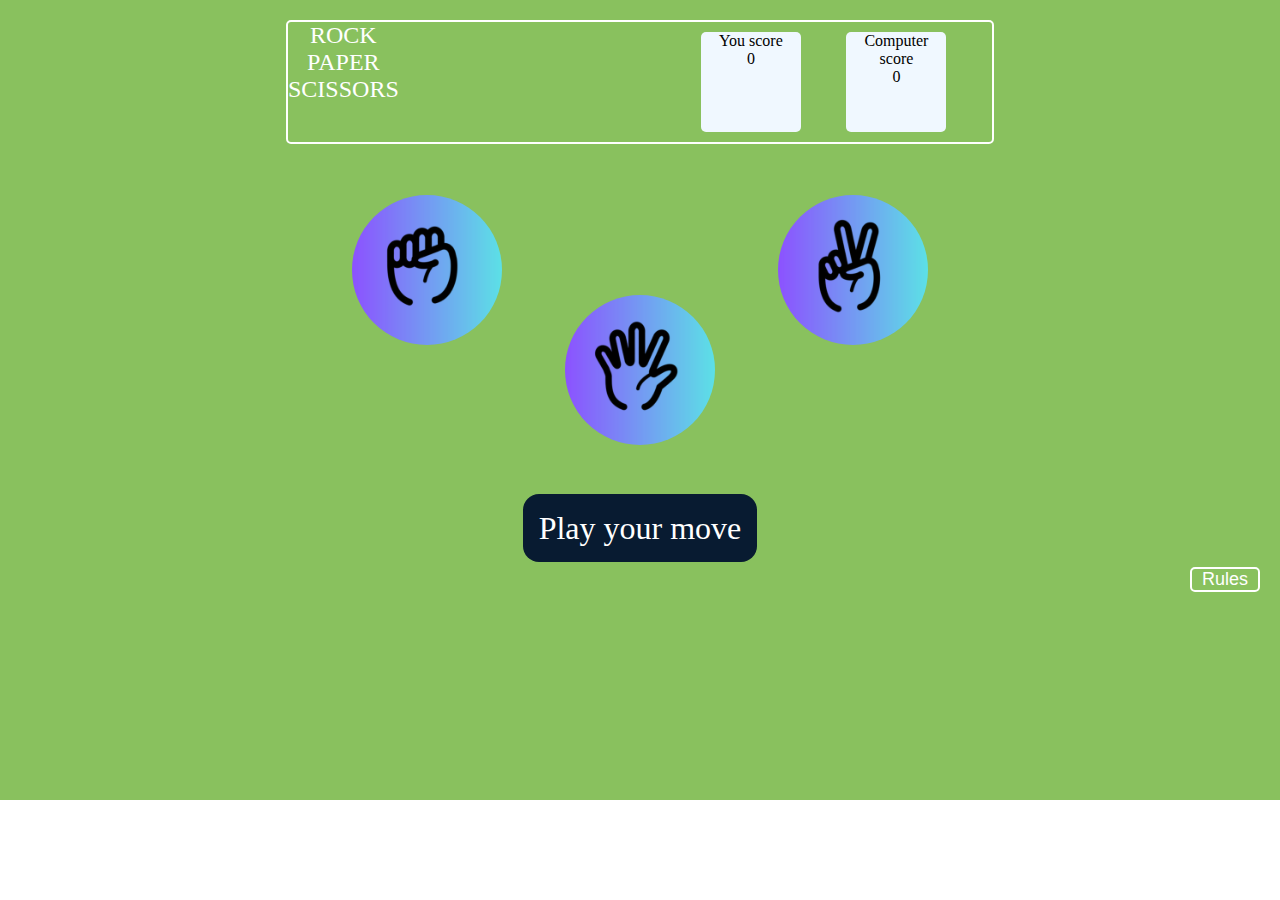
<file: Micro3/index.html>
<!DOCTYPE html>
<html lang="en">
  <head>
    <meta charset="UTF-8" />
    <meta name="viewport" content="width=device-width, initial-scale=1.0" />
    <title>Rock Paper Scissors Game</title>
    <link rel="stylesheet" href="style.css" />
  </head>
  <body>
    <div class="container">

        <div class="part1">
             <div class="head" >
                   <div class="name">
                  <ul><a>ROCK</a>
                      <a>PAPER</a>
                     <a>SCISSORS</a>
                  </ul>
                </div>
                      <div class="score-board">
                          <div class="score">
                            <p>You score</p>
                             <p id="user-score">0</p>
                             
                          </div>
                        <div class="score">
                            <p>Computer score</p>
                            <p id="comp-score">0</p>
                            
                        </div>
                     </div><!--scoreboard-->
              </div><!--head-->
             </div><!--part1-->

            <div class="part2">
                <div class="choices">
                    <div class="choice" id="rock">
                      <img src="../Micro3/img/stone.png" />
                    </div>
                    <div class="choice" id="paper">
                      <img src="../Micro3/img/paper.png">
                    </div>
                    <div class="choice" id="scissors">
                      <img src="../Micro3/img/scissor.png" />
                    </div>
                </div>
              
            </div><!--choices-->
         
    
    <div class="msg-container">
      <p id="msg">Play your move</p>
    </div>


    <div class="part3">
        <button onclick="window.open('index.html','_blank')">Rules</button>
    </div>

    <script src="logic.js"></script>
  </body>
</html>
</file>
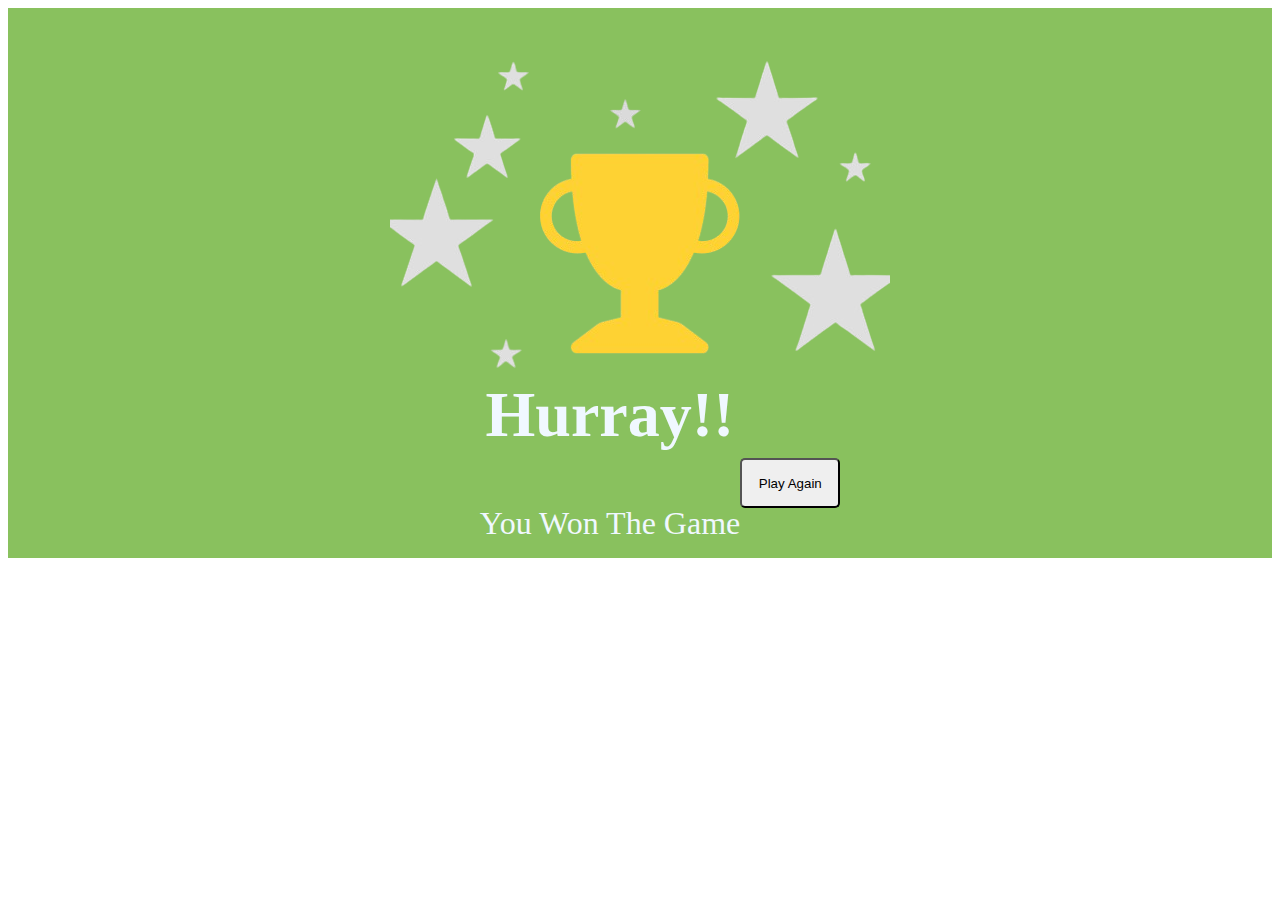
<file: Micro3/win.html>
<!DOCTYPE html>
<html lang="en">
<head>
    <meta charset="UTF-8">
    <meta name="viewport" content="width=, initial-scale=1.0">
    <title>Document</title>
    <link rel="stylesheet" href="win.css" />
</head>

<body>
    <div class="winpage">
        <img src="../Micro3/img/Untitled_design__5_-removebg-preview.png">
        </div>
    <div class="star">
        <ul>
        <h2>Hurray!!</h2>
        <p>You Won The Game</p>
        
    </ul>
    <button onclick="window.open('index.html','_blank')">Play Again</button>
</div>
</body>
</html>
</file>
<file: Micro3/style.css>
* {
    margin: 0;
    padding: 0;
    text-align: center;
  }

  .container{

    height: 800px;
    width: 100%;
    background-color: #89C15E;
    

   
}

.part1{

    height: 30px;
    width: 100%;
    display: flex;
    justify-content: center;
    align-content: center;
    border-radius: 5px;
    
}

.head{

    height:120px;
    width: 55%;
    border: solid white 2px;
    margin-top: 20px;
    color: white;
    font-weight: 300;
    font-size: 1.5rem;
    display: flex;
    justify-content: center;
    align-content: center;
    justify-content: space-evenly;
    border-radius: 5px;
    
}

  .name{

    width: 60%;
    display: flex;
   
}

.name a{

    display: block; 
    
}
 
  
  .choice {
    height: 165px;
    width: 165px;
    border-radius: 50%;
    display: flex;
    justify-content: center;
    align-items: center;
  }
  
  .choice:hover {
    cursor: pointer;
    background-color: #081b31;
  }
  
  img {
    height: 150px;
    width: 150px;
    object-fit: cover;
    border-radius: 50%;
  }

 
  
  .choices {
    display: flex;
    justify-content: center;
    align-items: center;
    gap: 3rem;
    margin-top: 5rem;
  }
  
  .score-board {
    height:120px;
    width: 55%;
    margin-top: 10px;
    margin-bottom: 10px;
    color: white;
    font-weight: 300;
    font-size: 1.5rem;
    display: flex;
    justify-content: center;
    align-content: center;
    justify-content: space-evenly;
   
  }
  
  .score{

    height: 100px;
    width: 100px;
    background-color: aliceblue;
    color: black;
    font-size: 1rem;
    border-radius: 5px;
  }
  #paper{

    margin-top: 200px;
  } 

  .part2 {
    
    height: 400px;
    width: 100%;
    display: flex;
    justify-content: center;
    align-content: center;
  
    
}
  .msg-container {
    margin-top: 5rem;
  }
  
  #msg {
    background-color: #081b31;
    color: #fff;
    font-size: 2rem;
    display: inline;
    padding: 1rem;
    border-radius: 1rem;
  }

  .box {

    height: 360px;
    width: 250px;
    background-color: rgb(8, 39, 8);
    border: solid white 3px;
    border-radius: 8px;
    color: white;
    margin-right: 20px;
    
}

.box p{

    font-size: 1.5rem;
    font-weight: 100;
    text-align: center;
}

.box li{
    font-size: 1.08rem;
    margin-bottom: 3px;
}

.part3{

    display: flex;
    justify-content: right;
}
  .part3 button{

    height: 25px;
    width: 70px;
    background-color: transparent;
    border: white 2px solid;
    border-radius: 5px;
    color: white;
    font-size: 18PX;
    margin-top: 20px;
    margin-right: 20px;
   
}
</file>
<file: Micro3/win.css>
.winpage{

    display: flex;
    justify-content: center;
    align-items: center;
    background-color: #89C15E;
    height: 400px;
   
}
   

.star{
    display: flex;
    justify-content: center;
    align-items: center;
    background-color: #89C15E;
    height: 150px;
    margin-bottom: 70px;
}

h2{
    
        display: flex;
        justify-content: center;
        align-items: center;
        font-size: 4rem;
        color: aliceblue;
       

}
p {
    display: flex;
    justify-content: center;
    align-items: center;
    font-size: 2rem;
    color: aliceblue;
    margin-bottom: 100px;
}

button{

    height: 50px;
    width: 100px;
    border-radius: 5px;
}
</file>
